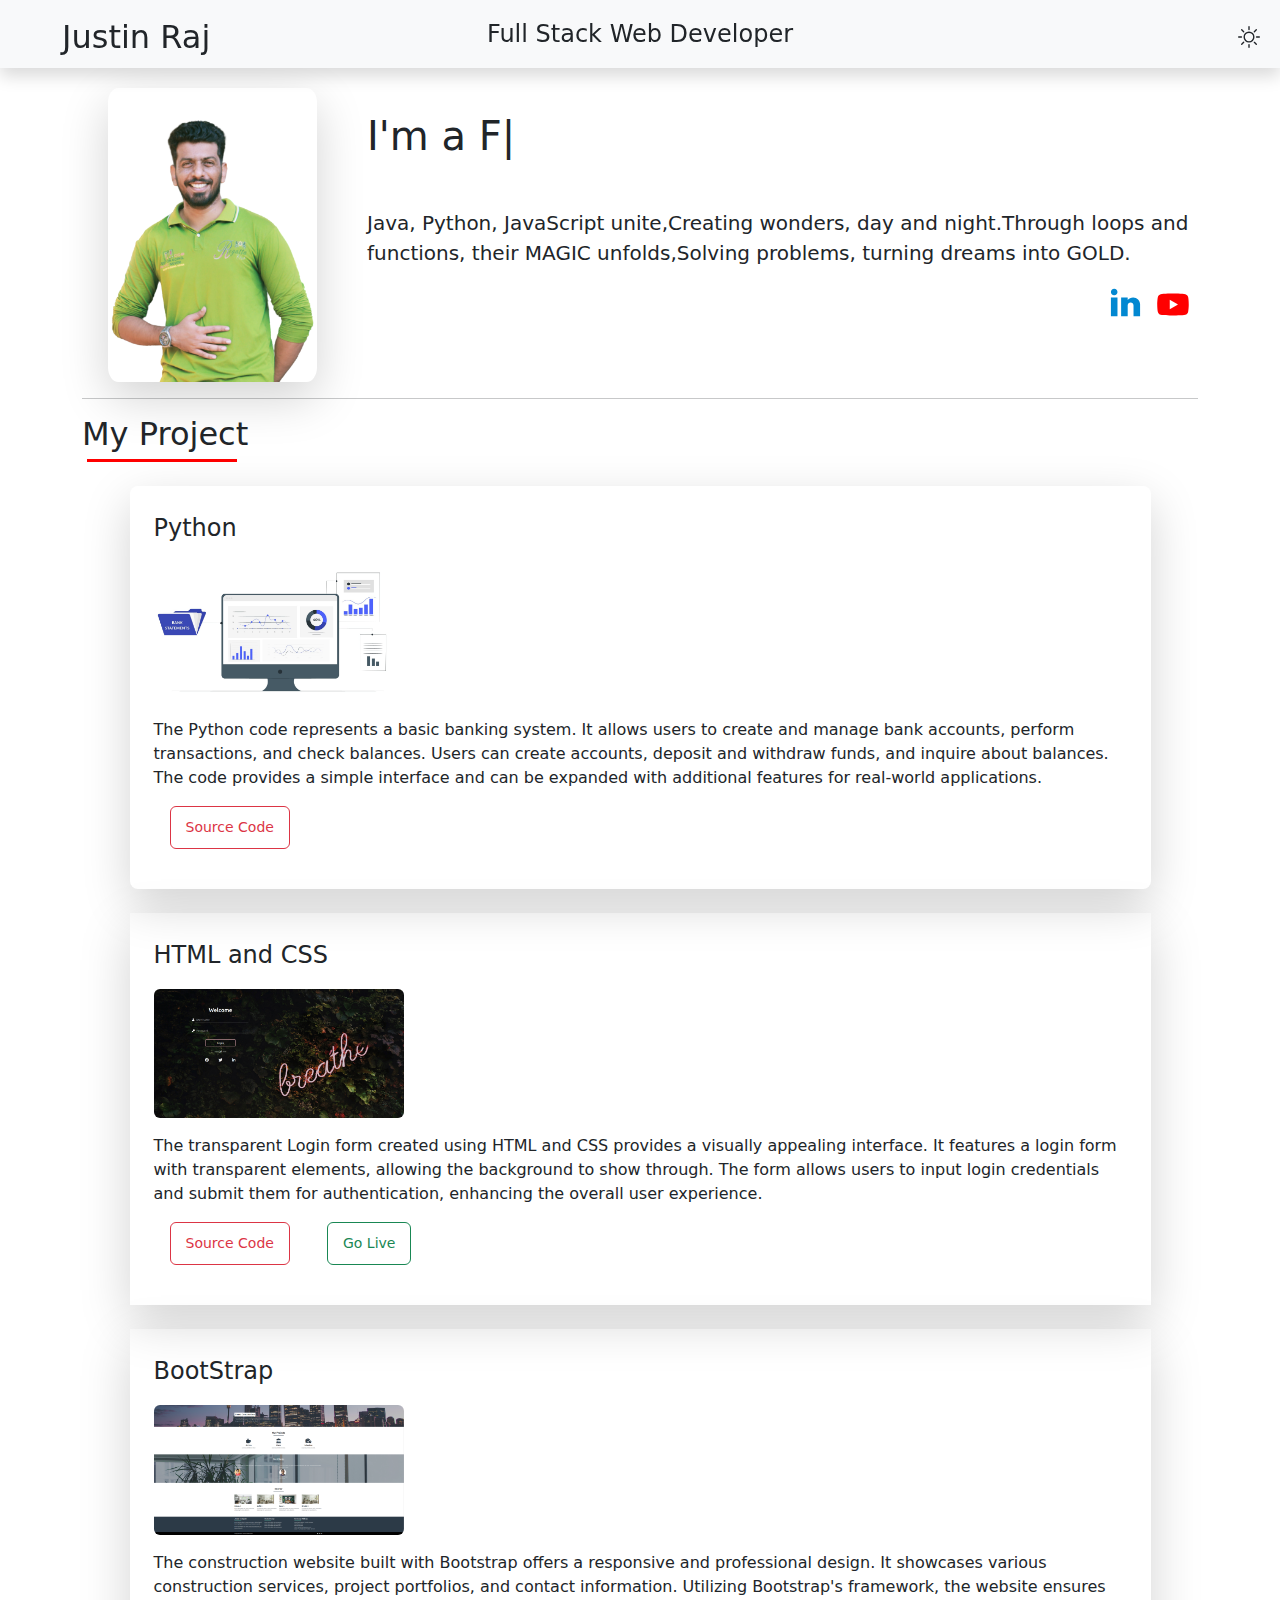
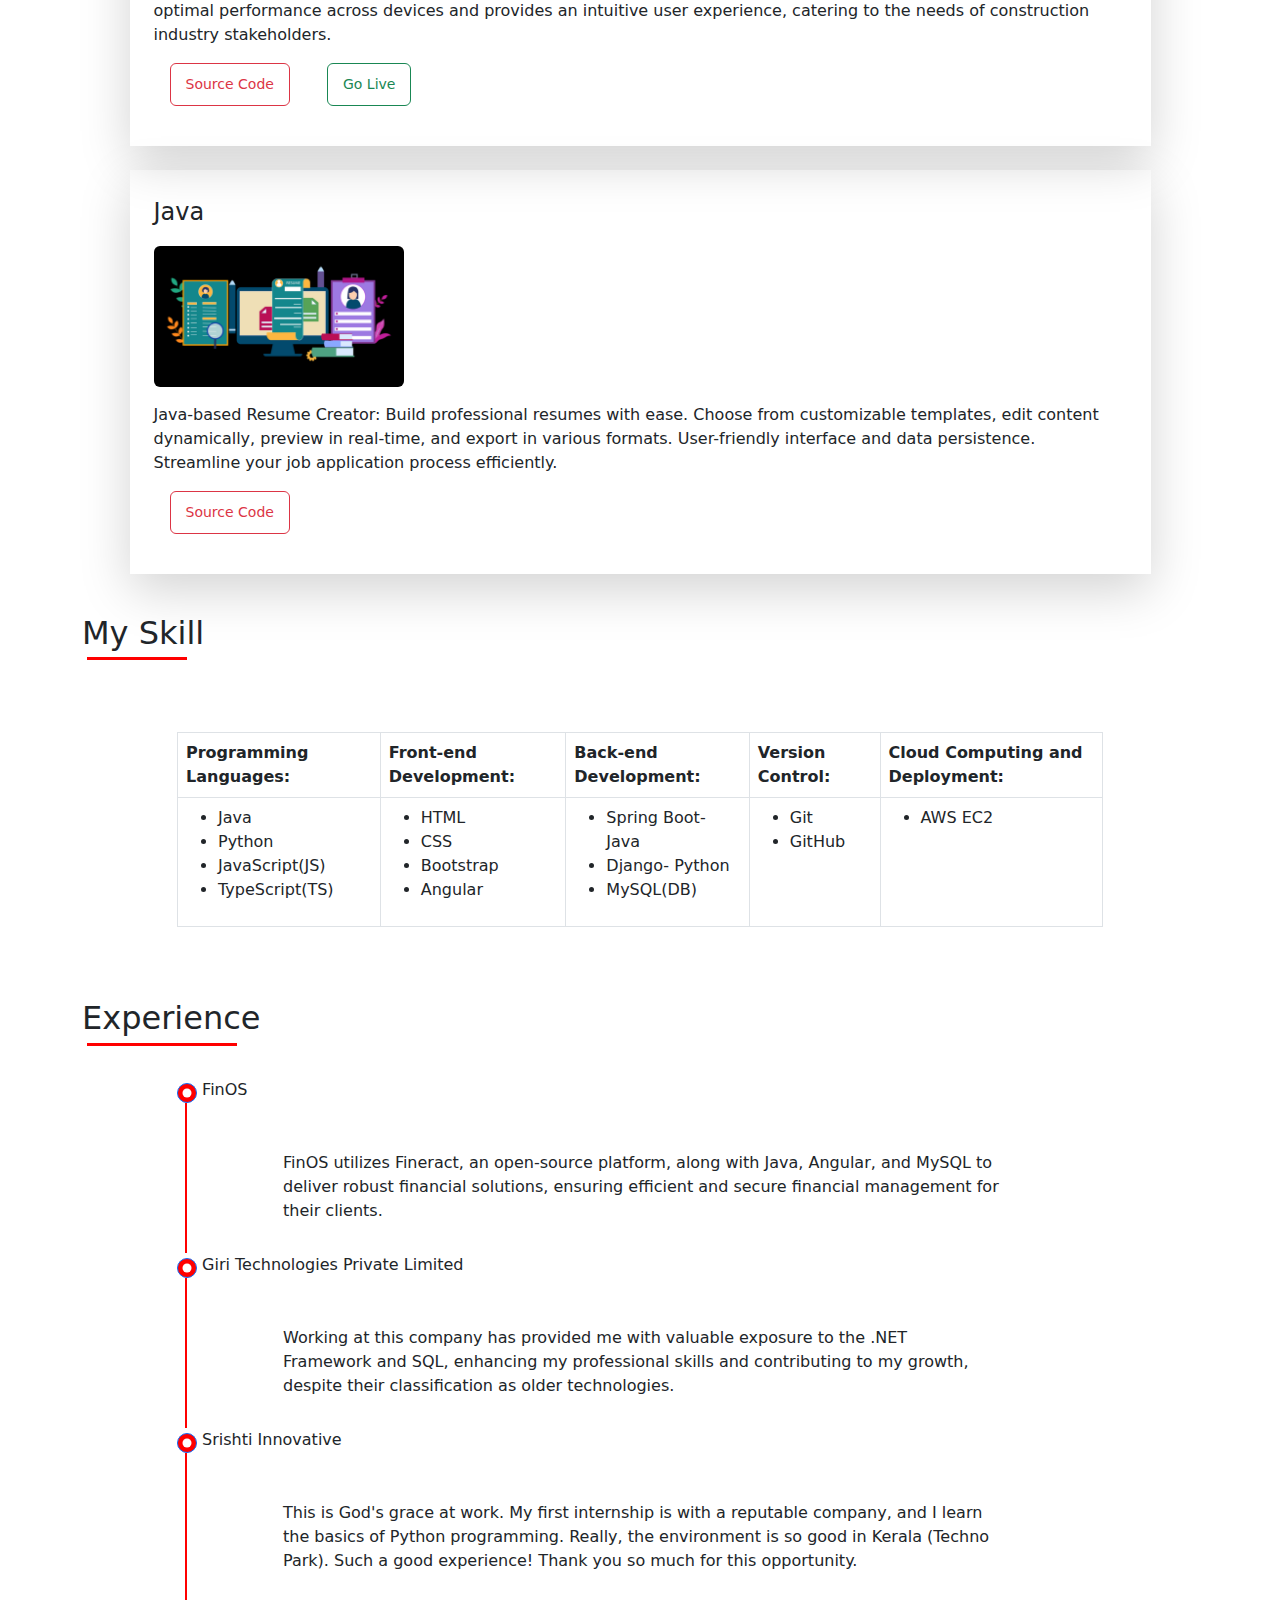
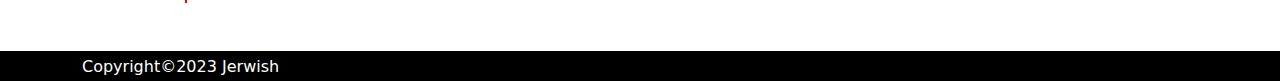
<file: index.html>
<!DOCTYPE html>
<script src="jquery.js"></script>
<html lang="en" data-bs-theme="light">
  <head>
    <meta charset="UTF-8" />
    <meta http-equiv="X-UA-Compatible" content="IE=edge" />
    <meta name="viewport" content="width=device-width, initial-scale=1.0" />
    <title>Portfolio</title>
    <link rel="stylesheet" href="new_style.css" />
    <script src="code.js"></script>
    <link rel="stylesheet" href="bootstrap.css" />
    <script src="bootstrap_js.js"></script>
  </head>

  <body>
    <!-- #navbar -->
    <nav class="fixed-top bg-body-tertiary shadow">
      <div class="container-fluid">
        <div class="row">
          <div class="col-lg-4 col-sm-8 col-10 mt-2 text-sm-start">
            <h2 id="heading_name">Justin Raj</h2>
          </div>
          <div class="col-4 text-center d-lg-block d-none">
            <p class="m-3 fs-4">Full Stack Web Developer</p>
          </div>
          <div class="col-sm-4 col-2 d-flex justify-content-end">
            <div class="form-check form-switch ms-auto mt-sm-4 mt-3 me-2">
              <label class="form-check-label ms-3" for="lightSwitch">
                <svg
                  xmlns="http://www.w3.org/2000/svg"
                  width="22"
                  height="22"
                  fill="currentColor"
                  class="bi bi-brightness-high"
                  viewBox="0 0 16 16"
                >
                  <path
                    d="M8 11a3 3 0 1 1 0-6 3 3 0 0 1 0 6zm0 1a4 4 0 1 0 0-8 4 4 0 0 0 0 8zM8 0a.5.5 0 0 1 .5.5v2a.5.5 0 0 1-1 0v-2A.5.5 0 0 1 8 0zm0 13a.5.5 0 0 1 .5.5v2a.5.5 0 0 1-1 0v-2A.5.5 0 0 1 8 13zm8-5a.5.5 0 0 1-.5.5h-2a.5.5 0 0 1 0-1h2a.5.5 0 0 1 .5.5zM3 8a.5.5 0 0 1-.5.5h-2a.5.5 0 0 1 0-1h2A.5.5 0 0 1 3 8zm10.657-5.657a.5.5 0 0 1 0 .707l-1.414 1.415a.5.5 0 1 1-.707-.708l1.414-1.414a.5.5 0 0 1 .707 0zm-9.193 9.193a.5.5 0 0 1 0 .707L3.05 13.657a.5.5 0 0 1-.707-.707l1.414-1.414a.5.5 0 0 1 .707 0zm9.193 2.121a.5.5 0 0 1-.707 0l-1.414-1.414a.5.5 0 0 1 .707-.707l1.414 1.414a.5.5 0 0 1 0 .707zM4.464 4.465a.5.5 0 0 1-.707 0L2.343 3.05a.5.5 0 1 1 .707-.707l1.414 1.414a.5.5 0 0 1 0 .708z"
                  />
                </svg>
              </label>
              <input
                class="form-check-input"
                type="checkbox"
                id="lightSwitch"
                style="display: none"
              />
            </div>
            <script>
              $("input[id='lightSwitch']").on("change", function () {
                if ($("html").attr("data-bs-theme") == "light") {
                  $("html").attr("data-bs-theme", "dark");
                } else if ($("html").attr("data-bs-theme") == "dark") {
                  $("html").attr("data-bs-theme", "light");
                }
              });
            </script>
          </div>
        </div>
      </div>
    </nav>
    <div class="mt-3">
      <p>Lorem.</p>
    </div>

    <!-- #profile box -->
    <div class="container-lg container-fluid mt-5">
      <div class="row">
        <div
          class="col-xl-3 col-lg-4 col-sm-5 col-12 d-flex justify-content-center"
        >
          <img
            src="./image/me.png"
            id="profileimage"
            class="shadow-lg img-fluid"
            width="80%"
          />
        </div>
        <div
          class="col-xl-9 col-lg-8 col-sm-7 col-12 text-md-start text-center"
        >
          <h2 id="iam" class="fs-1 mt-4">
            I'm <span>a </span><span id="change_text"></span>
          </h2>
          <script>
            var typed = new Typed("#change_text", {
              strings: ["Full Stack.", "Coder.", "Designer.", "Programmer."],
              typeSpeed: 350,
              backSpeed: 350,
              loop: true,
              loopCount: Infinity,
            });
          </script>
          <p class="lead mt-md-5 mt-3">
            Java, Python, JavaScript unite,Creating wonders, day and
            night.Through loops and functions, their MAGIC unfolds,Solving
            problems, turning dreams into GOLD.
          </p>

          <div class="row">
            <div class="col-12 text-end">
              <a href="https://www.linkedin.com/in/justin-raj-/" target="_blank"
                ><img src="./image/linkedin.svg" alt="" width="35px"
              /></a>

              <img src="./image/utube.svg" alt="" width="50px" class="mt-1" />
            </div>
          </div>
        </div>
      </div>
      <hr />
    </div>

    <!-- #project box -->
    <div class="container-lg container-fluid">
      <div class="row mt-3">
        <div class="col-12 text-lg-start text-center">
          <h2 id="projectbox">My Project</h2>
        </div>
        <div
          class="col-lg-11 col-10 mx-auto offset-lg-1 mt-3 text-lg-start text-center"
        >
        <!-- python -->

          <p class="mb-4 shadow-lg p-4 rounded-3">
            <span class="fs-4"> Python </span>
            <br />
            <img
              src="./image/bank.jpeg"
              class="img-fluid my-3 rounded"
              width="250px"
              height="300px"
            />

            <br />
            The Python code represents a basic banking system. It allows users
            to create and manage bank accounts, perform transactions, and check
            balances. Users can create accounts, deposit and withdraw funds, and
            inquire about balances. The code provides a simple interface and can
            be expanded with additional features for real-world applications.
            <br />
            <a
            class=""
            href="https://github.com/Jerwish-Hacker/Banking_Basic"
            target="_blank"
            style="all: unset"
            >
            <button
              class="btn btn-outline-danger m-3"
              style="
                padding: 10px 15px;
                border-width: 1px;
                font-size: 14px;
                font-weight: 500;
              "
            >
             Source Code
            </button>
        </a>
          </p>

          <!-- html and css -->
          <p class="mb-4 shadow-lg p-4">
            <span class="fs-4">HTML and CSS</span>
            <br />
            <img
              src="./image/login.png"
              class=" img-fluid my-3 rounded"
              width="250px"
              height="300px"
            />

            <br />
            The transparent Login form created using HTML and CSS provides a
            visually appealing interface. It features a login form with
            transparent elements, allowing the background to show through. The
            form allows users to input login credentials and submit them for
            authentication, enhancing the overall user experience.
            <br>
            <a
            class=""
            href="https://github.com/Jerwish-Hacker/Transparent_Login_Page"
            target="_blank"
            style="all: unset"
            >
            <button
              class="btn btn-outline-danger m-3"
              style="
                padding: 10px 15px;
                border-width: 1px;
                font-size: 14px;
                font-weight: 500;
              "
            >
             Source Code
            </button>
            </a>
            <a
            class=""
            href="https://jerwish-hacker.github.io/Transparent_Login_Page/"
            target="_blank"
            style="all: unset"
            >
            <button
              class="btn btn-outline-success m-3"
              style="
                padding: 10px 15px;
                border-width: 1px;
                font-size: 14px;
                font-weight: 500;
              "
            >
             Go Live
            </button>
        </a>
          </p>

          <!-- bootstrap -->
          <p class="mb-4 shadow-lg p-4">
            <span class="fs-4">
                BootStrap
            </span>
              <!-- <a
                class="fs-5"
                href="https://jerwish-hacker.github.io/JerwishConstruction/index.html"
                target="_blank"
                style="all: unset"
                ></a> -->
                <br />
              <img
                src="./image/democonstruction.png"
                class="rounded img-fluid my-3"
                width="250px"
                height="300px"
              />
            <br />
            The construction website built with Bootstrap offers a responsive
            and professional design. It showcases various construction services,
            project portfolios, and contact information. Utilizing Bootstrap's
            framework, the website ensures optimal performance across devices
            and provides an intuitive user experience, catering to the needs of
            construction industry stakeholders.
            <br>
            <a
            class=""
            href="https://github.com/Jerwish-Hacker/JerwishConstruction"
            target="_blank"
            style="all: unset"
            >
            <button
              class="btn btn-outline-danger m-3"
              style="
                padding: 10px 15px;
                border-width: 1px;
                font-size: 14px;
                font-weight: 500;
              "
            >
             Source Code
            </button>
            </a>
            <a
            class=""
            href="https://jerwish-hacker.github.io/JerwishConstruction/"
            target="_blank"
            style="all: unset"
            >
            <button
              class="btn btn-outline-success m-3"
              style="
                padding: 10px 15px;
                border-width: 1px;
                font-size: 14px;
                font-weight: 500;
              "
            >
             Go Live
            </button>
        </a>

          </p>

          <p class="shadow-lg p-4">
            <span class="fs-4">Java</span>
            <br />
            <img
              src="./image/resume_bulider.png"
              class="rounded img-fluid my-3"
              width="250px"
              height="300px"
            />
            <br />Java-based Resume Creator: Build professional resumes with
            ease. Choose from customizable templates, edit content dynamically,
            preview in real-time, and export in various formats. User-friendly
            interface and data persistence. Streamline your job application
            process efficiently.
            <br>
            <a
            class=""
            href="https://github.com/Jerwish-Hacker/Resume_Creator"
            target="_blank"
            style="all: unset"
            >
            <button
              class="btn btn-outline-danger m-3"
              style="
                padding: 10px 15px;
                border-width: 1px;
                font-size: 14px;
                font-weight: 500;
              "
            >
             Source Code
            </button>
            </a>
          </p>
        </div>
      </div>
    </div>

    <!-- Skill box -->
    <div class="container-lg container-fluid " >
      <div class="row mt-4">
        <div class="col-12 text-lg-start text-center">
          <h2 class="" id="skillbox">My Skill</h2>
        </div>
        <div class="col-xl-10 col-11 mx-auto d-none d-lg-block mt-3">
          <div class="table-responsive">
            <table class="table table-bordered  my-5">
              <thead>
                <tr>
                  <th>Programming Languages:</th>
                  <th>Front-end Development:</th>
                  <th>Back-end Development:</th>
                  <th>Version Control:</th>
                  <th>Cloud Computing and Deployment:</th>
                </tr>
              </thead>
              <tbody>
                <tr>
                  <td>
                    <ul>
                      <li>Java</li>
                      <li>Python</li>
                      <li>JavaScript(JS)</li>
                      <li>TypeScript(TS)</li>
                    </ul>
                  </td>
                  <td>
                    <ul>
                      <li>HTML</li>
                      <li>CSS</li>
                      <li>Bootstrap</li>
                      <li>Angular</li>
                    </ul>
                  </td>
                  <td>
                    <ul>
                      <li>Spring Boot- Java</li>
                      <li>Django- Python</li>
                      <li>MySQL(DB)</li>
                    </ul>
                  </td>
                  <td>
                    <ul>
                      <li>Git</li>
                      <li>GitHub</li>
                    </ul>
                  </td>
                  <td>
                    <ul>
                      <li>AWS EC2</li>
                    </ul>
                  </td>
                </tr>
              </tbody>
            </table>
          </div>
        </div>
        <div class="d-lg-none d-block text-center mt-3 col-sm-6 col-10 mx-auto">
          <p class="fs-5 mt-2">Programming Languages:</p>
          <p>Java</p>
          <p>Python</p>
          <p>JavaScript(JS)</p>
          <p>TypeScript(TS)</p>
          <hr />
          <p class="fs-5 mt-2">Back-end Development:</p>
          <p>Spring Boot- Java</p>
          <p>Django- Python</p>
          <p>MySQL(DB)</p>
          <hr />
          <p class="fs-5 mt-2">Front-end Development:</p>
          <p>HTML</p>
          <p>CSS</p>
          <p>Bootstrap</p>
          <p>Angular</p>
          <hr />
          <p class="fs-5 mt-2">Version Control:</p>
          <p>Git</p>
          <p>GitHub</p>
          <hr />
          <p class="fs-5 mt-2">Cloud Computing and Deployment:</p>
          <p>AWS EC2</p>
        </div>
      </div>
    </div>

    <!-- #Experience box -->
    <div class="container-lg container-fluid mt-4">
      <div class="row">
        <div class="col-12 text-lg-start text-center">
          <h2 id="experiencebox">Experience</h2>
        </div>
      </div>
      <div class="row mt-4">
        <div class="col-10 offset-1">
          <input
            type="radio"
            class="form-check-input fs-5"
            style="background-color: var(--primary)"
            checked
            readonly
          />
          <label>FinOS</label>
          <div class="mx-2 bar">
            <p class="p-xl-5 p-3 mx-xl-5">
              FinOS utilizes Fineract, an open-source platform, along with Java,
              Angular, and MySQL to deliver robust financial solutions, ensuring
              efficient and secure financial management for their clients.
            </p>
          </div>

          <input
            type="radio"
            class="form-check-input fs-5"
            style="background-color: var(--primary)"
            checked
            readonly
          />
          <label>Giri Technologies Private Limited</label>
          <div class="mx-2 bar">
            <p class="p-xl-5 p-3 mx-xl-5">
              Working at this company has provided me with valuable exposure to
              the .NET Framework and SQL, enhancing my professional skills and
              contributing to my growth, despite their classification as older
              technologies.
            </p>
          </div>

          <input
            type="radio"
            class="form-check-input fs-5"
            style="background-color: var(--primary)"
            checked
            readonly
          />
          <label>Srishti Innovative</label>
          <div class="mx-2 bar">
            <p class="p-xl-5 p-3 mx-xl-5">
              This is God's grace at work. My first internship is with a
              reputable company, and I learn the basics of Python programming.
              Really, the environment is so good in Kerala (Techno Park). Such a
              good experience! Thank you so much for this opportunity.
            </p>
          </div>
        </div>
      </div>
    </div>

    <!-- #Footer -->
    <footer class="mt-5">
      <div class="container">
        <div class="row">
          <div class="col-md-6 mt-1" style="color: white">
            Copyright©2023 Jerwish
          </div>
          <div class="col-md-6"></div>
        </div>
      </div>
    </footer>
  </body>
</html>
</file>
<file: new_style.css>
:root {
    /* --primary: #7f00ff; */
    --primary:red;    
    --accent: pink;
}

* {
    margin: 0;
    padding: 0;
    user-select: none;
}

body {
    /* overflow: hidden; */
    cursor: pointer;
    background-repeat: no-repeat;
    background-size: 2000px 2050px;
}

#heading_name {
    display: inline-block;
    margin: 10px;
    padding-left: 40px;
    padding-right: 40px;
    font-size: 2rem;
}

.menu_item:hover {
    color: var(--primary);
}

#profileimage {
    border-radius: 5%;
}

#skillbox::after {
    margin: 5px;
    display: block;
    content: "";
    width: 100px;
    height: 3px;
    background-color: var(--primary);
}

#projectbox::after {
    margin: 5px;
    display: block;
    content: "";
    width: 150px;
    height: 3px;
    background-color: var(--primary);
}

#experiencebox::after {
    margin: 5px;
    display: block;
    content: "";
    width: 150px;
    height: 3px;
    background-color: var(--primary);
}

.form-switch .form-check-input:checked {
    background-color: var(--primary) !important;
    /* Change to your desired color */
}

.form-switch .form-check-input:disabled {
    background-color: white !important;
    /* Change to your desired color */
}
.bar{
    height: 150px;
    border-left: 2px solid var(--primary)
}
footer {
    width: 100%;
    height: 30px;
    background-color: var(--primary);
    background-color: black;
}

@media (max-width: 992px) { 
    #skillbox::after{
        margin:10px auto 0px auto;
    }
    #projectbox::after {
        margin:10px auto 0px auto;        
    }
    #experiencebox::after {
        margin:10px auto 0px auto;        
    }
    
}
@media (max-width:690px) {
    #profileimage{
        width: 200px;
        height: 250px;    
    }  
} 
@media (max-width:500px) {
    .bar{
        height: 200px;
    }    
}
@media (max-width:576px) {
    #heading_name{
        padding-left: 0px;
        margin: 5px 10px 10px 2px;
    }
}
@media (max-width:430px) {
    .bar{
        height: 230px;
    }
}
</file>
